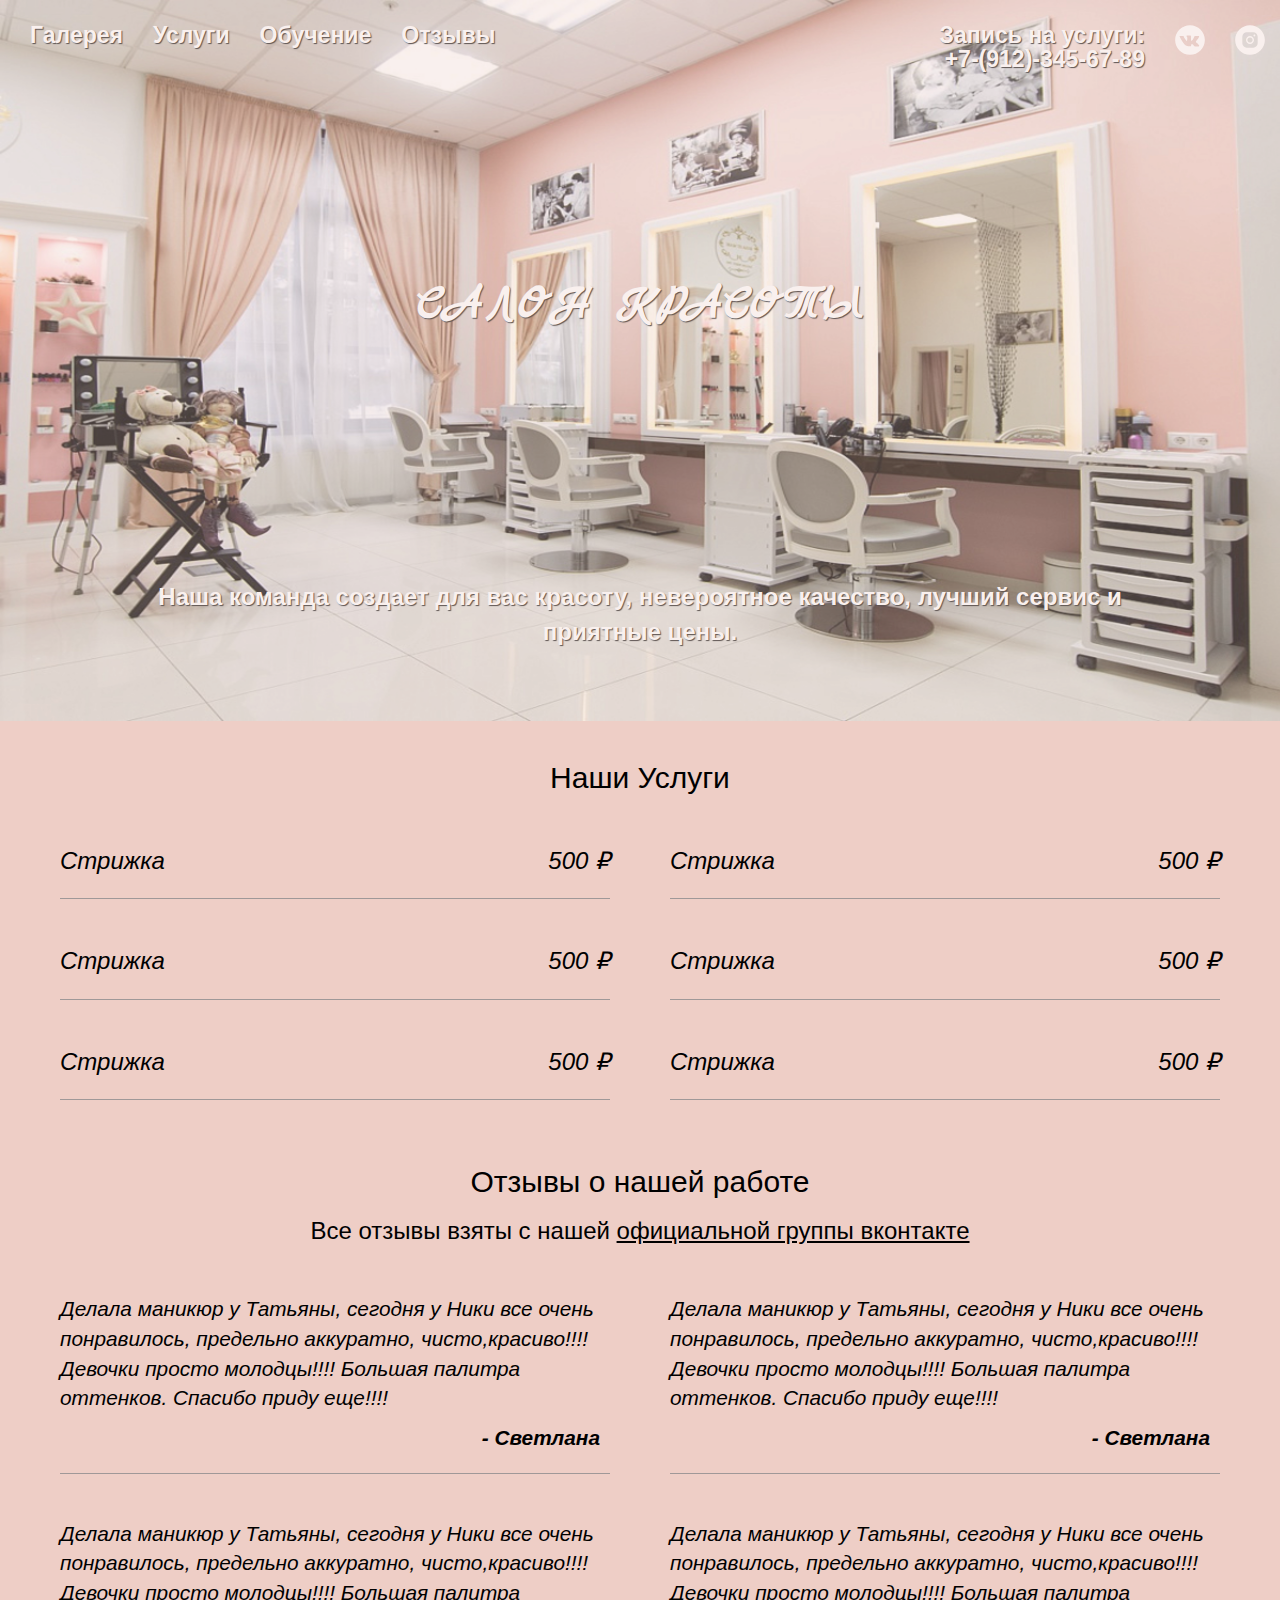
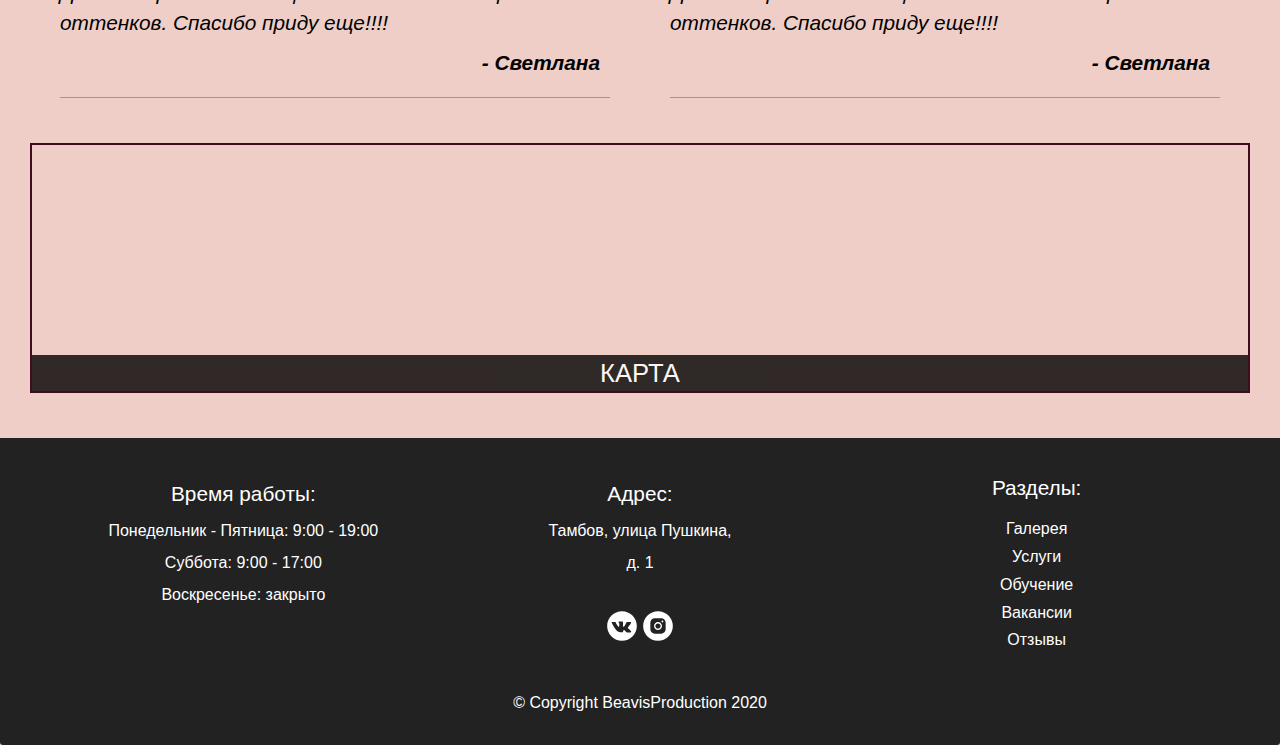
<file: site/index.html>
<!doctype html>
<html lang="rus">
  <head>
    <meta charset="utf-8">
    <meta http-equiv="X-UA-Compatible" content="IE=edge">
    <meta name="viewport" content="width=device-width, initial-scale=1">
    <title>Салон Красоты</title>
    <link rel="stylesheet" href="css/bootstrap.min.css">
    <link rel="stylesheet" href="css/styles.css">
    <link href='https://fonts.googleapis.com/css?family=Oxygen:400,300,700' rel='stylesheet' type='text/css'>
    <link href='https://fonts.googleapis.com/css?family=Lora' rel='stylesheet' type='text/css'>
    <link href="https://fonts.googleapis.com/css2?family=Marck+Script&display=swap" rel="stylesheet">
  </head>
<body>
  <header>
    <nav id="header-nav" class="navbar navbar-default">
      <div class="container1">
    <div class="jumbotron1">
        <div class="navbar-header">


          <button id="navbarToggle" type="button" class="navbar-toggle collapsed" data-toggle="collapse" data-target="#collapsable-nav" aria-expanded="fasle">
            <span class="sr-only">Toggle navigation</span>
            <span class="icon-bar"></span>
            <span class="icon-bar"></span>
            <span class="icon-bar"></span>
          </button>
        </div>
        
        <div id="collapsable-nav" class="collapse navbar-collapse">
<ul id="nav-list" class="nav navbar-nav navbar-left">
            <li>
              <a href="gallery.html" class="visible-xs hidden-sm visible-md visible-lg">
                <span>Галерея</span></a>
            </li>
              <li id="navMenuButton">
              <a href="#menu-categories-title">
                <span>Услуги</span></a>
            </li>

            <li>
              <a href="#testimonials" class="visible-xs visible-sm visible-md visible-lg">
                <span>Обучение</span></a>
            </li>
            <li>
              <a href="#testimonials" class="visible-xs">
                <span>Вакансии</span></a>
            </li>
            <li>
              <a href="#review" class="visible-xs visible-sm visible-md visible-lg">
                <span>Отзывы</span></a>
            </li>
          </ul><!-- #nav-list -->
                  <ul id="nav-list" class="nav navbar-nav navbar-right">
            <li id="phone" class="hidden-xs">
              <a href="tel:+7-(912)-345-67-89">
              <span>Запись на услуги:</span>
              <br>
              <span>+7-(912)-345-67-89</span>
            </a>
            </li>
            <li>
              <a href="https://vk.com/pojiloybeavis" target="_blank" class="hidden-xs">
              <svg class="t-sociallinks__svg" version="1.1" id="Layer_1" xmlns="http://www.w3.org/2000/svg" xmlns:xlink="http://www.w3.org/1999/xlink" x="0px" y="0px" width="30px" height="30px" viewBox="0 0 48 48" enable-background="new 0 0 48 48" xml:space="preserve"><desc>VK</desc><path style="fill:#ffffff;" d="M47.761,24c0,13.121-10.639,23.76-23.76,23.76C10.878,47.76,0.239,37.121,0.239,24c0-13.123,10.639-23.76,23.762-23.76C37.122,0.24,47.761,10.877,47.761,24 M35.259,28.999c-2.621-2.433-2.271-2.041,0.89-6.25c1.923-2.562,2.696-4.126,2.45-4.796c-0.227-0.639-1.64-0.469-1.64-0.469l-4.71,0.029c0,0-0.351-0.048-0.609,0.106c-0.249,0.151-0.414,0.505-0.414,0.505s-0.742,1.982-1.734,3.669c-2.094,3.559-2.935,3.747-3.277,3.524c-0.796-0.516-0.597-2.068-0.597-3.171c0-3.449,0.522-4.887-1.02-5.259c-0.511-0.124-0.887-0.205-2.195-0.219c-1.678-0.016-3.101,0.007-3.904,0.398c-0.536,0.263-0.949,0.847-0.697,0.88c0.31,0.041,1.016,0.192,1.388,0.699c0.484,0.656,0.464,2.131,0.464,2.131s0.282,4.056-0.646,4.561c-0.632,0.347-1.503-0.36-3.37-3.588c-0.958-1.652-1.68-3.481-1.68-3.481s-0.14-0.344-0.392-0.527c-0.299-0.222-0.722-0.298-0.722-0.298l-4.469,0.018c0,0-0.674-0.003-0.919,0.289c-0.219,0.259-0.018,0.752-0.018,0.752s3.499,8.104,7.573,12.23c3.638,3.784,7.764,3.36,7.764,3.36h1.867c0,0,0.566,0.113,0.854-0.189c0.265-0.288,0.256-0.646,0.256-0.646s-0.034-2.512,1.129-2.883c1.15-0.36,2.624,2.429,4.188,3.497c1.182,0.812,2.079,0.633,2.079,0.633l4.181-0.056c0,0,2.186-0.136,1.149-1.858C38.281,32.451,37.763,31.321,35.259,28.999"></path></svg>
            </a>
            </li>
            <li>
              <a href="https://vk.com/pojiloybeavis" target="_blank" class="hidden-xs">
              <svg class="t-sociallinks__svg" version="1.1" id="Layer_1" xmlns="http://www.w3.org/2000/svg" xmlns:xlink="http://www.w3.org/1999/xlink" width="30px" height="30px" viewBox="0 0 30 30" xml:space="preserve"><desc>Instagram</desc><path style="fill:#ffffff;" d="M15,11.014 C12.801,11.014 11.015,12.797 11.015,15 C11.015,17.202 12.802,18.987 15,18.987 C17.199,18.987 18.987,17.202 18.987,15 C18.987,12.797 17.199,11.014 15,11.014 L15,11.014 Z M15,17.606 C13.556,17.606 12.393,16.439 12.393,15 C12.393,13.561 13.556,12.394 15,12.394 C16.429,12.394 17.607,13.561 17.607,15 C17.607,16.439 16.444,17.606 15,17.606 L15,17.606 Z"></path><path style="fill:#ffffff;" d="M19.385,9.556 C18.872,9.556 18.465,9.964 18.465,10.477 C18.465,10.989 18.872,11.396 19.385,11.396 C19.898,11.396 20.306,10.989 20.306,10.477 C20.306,9.964 19.897,9.556 19.385,9.556 L19.385,9.556 Z"></path><path style="fill:#ffffff;" d="M15.002,0.15 C6.798,0.15 0.149,6.797 0.149,15 C0.149,23.201 6.798,29.85 15.002,29.85 C23.201,29.85 29.852,23.202 29.852,15 C29.852,6.797 23.201,0.15 15.002,0.15 L15.002,0.15 Z M22.666,18.265 C22.666,20.688 20.687,22.666 18.25,22.666 L11.75,22.666 C9.312,22.666 7.333,20.687 7.333,18.28 L7.333,11.734 C7.333,9.312 9.311,7.334 11.75,7.334 L18.25,7.334 C20.688,7.334 22.666,9.312 22.666,11.734 L22.666,18.265 L22.666,18.265 Z"></path></svg>
            </a>
            </li>

          </ul>
        </div><!-- .collapse .navbar-collapse -->
          <div class="brand">
            <a href="index.html"><h1>Салон Красоты</h1></a>
                     </div>
            <div class="slogan hidden-xs">Наша команда создает для вас красоту, невероятное качество, лучший сервис и приятные цены.</div>
              <div id="call-btn" class="visible-xs">
    <a class="btn" href="tel:+7-(912)-345-67-89">
    <span class="glyphicon glyphicon-earphone"></span>
    +7-(912)-345-67-89
    </a>
  </div>
          </div>
      </div><!-- .container -->
    
    </nav><!-- #header-nav -->
  </header>

 
  <div id="main-content" class="container">

    <h2 id="menu-categories-title" class="text-center">Наши Услуги</h2>
    
    <section class="row">
      <div class="menu-item-tile col-md-6">
        <div class="row">
              <div class="menu-item-details"><div>Стрижка</div>
              <div>500 ₽</div>
            </div>
            <hr>
          </div>
      </div>

      <div class="menu-item-tile col-md-6">
        <div class="row">
              <div class="menu-item-details"><div>Стрижка</div>
              <div>500 ₽</div>
            </div>
            <hr>
          </div>
      </div>
      <!-- Add after every 2nd menu-item-tile -->
      <div class="clearfix visible-lg-block visible-md-block"></div>

      <div class="menu-item-tile col-md-6">
        <div class="row">
              <div class="menu-item-details"><div>Стрижка</div>
              <div>500 ₽</div>
            </div>
            <hr>
          </div>
      </div>

      <div class="menu-item-tile col-md-6">
        <div class="row">
              <div class="menu-item-details"><div>Стрижка</div>
              <div>500 ₽</div>
            </div>
            <hr>
          </div>
      </div>
      <!-- Add after every 2nd menu-item-tile -->
      <div class="clearfix visible-lg-block visible-md-block"></div>
      <div class="menu-item-tile col-md-6">
        <div class="row">
              <div class="menu-item-details"><div>Стрижка</div>
              <div>500 ₽</div>
            </div>
            <hr>
          </div>
      </div>

      <div class="menu-item-tile col-md-6">
        <div class="row">
              <div class="menu-item-details"><div>Стрижка</div>
              <div>500 ₽</div>
            </div>
            <hr>
          </div>
      </div>
      <!-- Add after every 2nd menu-item-tile -->
      <div class="clearfix visible-lg-block visible-md-block"></div>
    </section>
        <h2 class="text-center" id="review">Отзывы о нашей работе</h2>
        <h3 id="menu-categories-title" class="text-center">Все отзывы взяты с нашей <a href="https://vk.com/pojiloybeavis" class="group-ref">официальной группы вконтакте</a></h3>
    
    <section class="row">
      <div class="menu-item-tile col-md-6">
        <div class="row">
              <div class="review-item"><div>Делала маникюр у Татьяны, сегодня у Ники все очень понравилось, предельно аккуратно, чисто,красиво!!!!Девочки просто молодцы!!!! Большая палитра оттенков. Спасибо приду еще!!!!</div>
              <div class="review-author">- Светлана</div>
            </div>
            <hr>
          </div>
      </div>
      <div class="menu-item-tile col-md-6">
        <div class="row">
              <div class="review-item"><div>Делала маникюр у Татьяны, сегодня у Ники все очень понравилось, предельно аккуратно, чисто,красиво!!!!Девочки просто молодцы!!!! Большая палитра оттенков. Спасибо приду еще!!!!</div>
              <div class="review-author">- Светлана</div>
            </div>
            <hr>
          </div>
      </div>
      <div class="clearfix visible-lg-block visible-md-block"></div>
            <div class="menu-item-tile col-md-6">
        <div class="row">
              <div class="review-item"><div>Делала маникюр у Татьяны, сегодня у Ники все очень понравилось, предельно аккуратно, чисто,красиво!!!!Девочки просто молодцы!!!! Большая палитра оттенков. Спасибо приду еще!!!!</div>
              <div class="review-author">- Светлана</div>
            </div>
            <hr>
          </div>
      </div>
      <div class="menu-item-tile col-md-6">
        <div class="row">
              <div class="review-item"><div>Делала маникюр у Татьяны, сегодня у Ники все очень понравилось, предельно аккуратно, чисто,красиво!!!!Девочки просто молодцы!!!! Большая палитра оттенков. Спасибо приду еще!!!!</div>
              <div class="review-author">- Светлана</div>
            </div>
            <hr>
          </div>
      </div>
      <div class="clearfix visible-lg-block visible-md-block"></div>
    </section>

    <div id="home-tiles" class="row">

      <div>
        <a href="https://goo.gl/maps/ARV4HZa2UsqwsnLf9" target="_blank">
          <div id="map-tile">
            <iframe src="https://www.google.com/maps/embed?pb=!1m14!1m8!1m3!1d19330.646121710717!2d41.444353136523425!3d52.726223503427995!3m2!1i1024!2i768!4f13.1!3m3!1m2!1s0x4139143b9cfe011d%3A0x84dab8189e36a7ff!2z0KLQsNC80LHQvtCyLCDQotCw0LzQsdC-0LLRgdC60LDRjyDQvtCx0Lsu!5e0!3m2!1sru!2sru!4v1590257118045!5m2!1sru!2sru" width=100% height="450" frameborder="0" style="border:0;" allowfullscreen="" aria-hidden="false" tabindex="0"></iframe>
            <span>карта</span>
          </div>
        </a>
      </div>
    </div><!-- End of #home-tiles -->
  </div><!-- End of #main-content -->

  <footer class="panel-footer">
    <div class="container">
      <div class="row">
        <section id="hours" class="col-sm-4">
          <span>Время работы:</span><br>
          Понедельник - Пятница: 9:00 - 19:00<br>
          Суббота: 9:00 - 17:00<br>
          Воскресенье: закрыто
          <hr class="visible-xs">
        </section>
        <section id="address" class="col-sm-4">
          <span>Адрес:</span><br>
          Тамбов, улица Пушкина,
          <br>
          д. 1
          <br>
          <br>
          <span><a href="https://vk.com/pojiloybeavis" target="_blank" class="hidden-xs">
              <svg class="t-sociallinks__svg" version="1.1" id="Layer_1" xmlns="http://www.w3.org/2000/svg" xmlns:xlink="http://www.w3.org/1999/xlink" x="0px" y="0px" width="30px" height="30px" viewBox="0 0 48 48" enable-background="new 0 0 48 48" xml:space="preserve"><desc>VK</desc><path style="fill:#ffffff;" d="M47.761,24c0,13.121-10.639,23.76-23.76,23.76C10.878,47.76,0.239,37.121,0.239,24c0-13.123,10.639-23.76,23.762-23.76C37.122,0.24,47.761,10.877,47.761,24 M35.259,28.999c-2.621-2.433-2.271-2.041,0.89-6.25c1.923-2.562,2.696-4.126,2.45-4.796c-0.227-0.639-1.64-0.469-1.64-0.469l-4.71,0.029c0,0-0.351-0.048-0.609,0.106c-0.249,0.151-0.414,0.505-0.414,0.505s-0.742,1.982-1.734,3.669c-2.094,3.559-2.935,3.747-3.277,3.524c-0.796-0.516-0.597-2.068-0.597-3.171c0-3.449,0.522-4.887-1.02-5.259c-0.511-0.124-0.887-0.205-2.195-0.219c-1.678-0.016-3.101,0.007-3.904,0.398c-0.536,0.263-0.949,0.847-0.697,0.88c0.31,0.041,1.016,0.192,1.388,0.699c0.484,0.656,0.464,2.131,0.464,2.131s0.282,4.056-0.646,4.561c-0.632,0.347-1.503-0.36-3.37-3.588c-0.958-1.652-1.68-3.481-1.68-3.481s-0.14-0.344-0.392-0.527c-0.299-0.222-0.722-0.298-0.722-0.298l-4.469,0.018c0,0-0.674-0.003-0.919,0.289c-0.219,0.259-0.018,0.752-0.018,0.752s3.499,8.104,7.573,12.23c3.638,3.784,7.764,3.36,7.764,3.36h1.867c0,0,0.566,0.113,0.854-0.189c0.265-0.288,0.256-0.646,0.256-0.646s-0.034-2.512,1.129-2.883c1.15-0.36,2.624,2.429,4.188,3.497c1.182,0.812,2.079,0.633,2.079,0.633l4.181-0.056c0,0,2.186-0.136,1.149-1.858C38.281,32.451,37.763,31.321,35.259,28.999"></path></svg>
            </a></span>
            <span><a href="https://vk.com/pojiloybeavis" target="_blank" class="hidden-xs">
              <svg class="t-sociallinks__svg" version="1.1" id="Layer_1" xmlns="http://www.w3.org/2000/svg" xmlns:xlink="http://www.w3.org/1999/xlink" width="30px" height="30px" viewBox="0 0 30 30" xml:space="preserve"><desc>Instagram</desc><path style="fill:#ffffff;" d="M15,11.014 C12.801,11.014 11.015,12.797 11.015,15 C11.015,17.202 12.802,18.987 15,18.987 C17.199,18.987 18.987,17.202 18.987,15 C18.987,12.797 17.199,11.014 15,11.014 L15,11.014 Z M15,17.606 C13.556,17.606 12.393,16.439 12.393,15 C12.393,13.561 13.556,12.394 15,12.394 C16.429,12.394 17.607,13.561 17.607,15 C17.607,16.439 16.444,17.606 15,17.606 L15,17.606 Z"></path><path style="fill:#ffffff;" d="M19.385,9.556 C18.872,9.556 18.465,9.964 18.465,10.477 C18.465,10.989 18.872,11.396 19.385,11.396 C19.898,11.396 20.306,10.989 20.306,10.477 C20.306,9.964 19.897,9.556 19.385,9.556 L19.385,9.556 Z"></path><path style="fill:#ffffff;" d="M15.002,0.15 C6.798,0.15 0.149,6.797 0.149,15 C0.149,23.201 6.798,29.85 15.002,29.85 C23.201,29.85 29.852,23.202 29.852,15 C29.852,6.797 23.201,0.15 15.002,0.15 L15.002,0.15 Z M22.666,18.265 C22.666,20.688 20.687,22.666 18.25,22.666 L11.75,22.666 C9.312,22.666 7.333,20.687 7.333,18.28 L7.333,11.734 C7.333,9.312 9.311,7.334 11.75,7.334 L18.25,7.334 C20.688,7.334 22.666,9.312 22.666,11.734 L22.666,18.265 L22.666,18.265 Z"></path></svg>
            </a></span>
          <hr class="visible-xs">
        </section>
        <section id="testimonials" class="col-sm-4">
          <div class="footer-nav-head">Разделы:</div>
          <a href="gallery.html">
          <div class="footer-nav">Галерея</div></a>
          <a href="#menu-categories-title">
          <div class="footer-nav">Услуги</div></a>
          <a href="#testimonials">
          <div class="footer-nav">Обучение</div></a>
          <a href="#testimonials">
          <div class="footer-nav">Вакансии</div></a>
          <a href="#review">
          <div class="footer-nav">Отзывы</div></a>
          </section>
      </div>
      <div class="text-center">&copy; Copyright BeavisProduction 2020</div>
    </div>
  </footer>

  <!-- jQuery (Bootstrap JS plugins depend on it) -->
  <script src="js/jquery-2.1.4.min.js"></script>
  <script src="js/bootstrap.min.js"></script>
  <script src="js/script.js"></script>
</body>
</html>
</file>
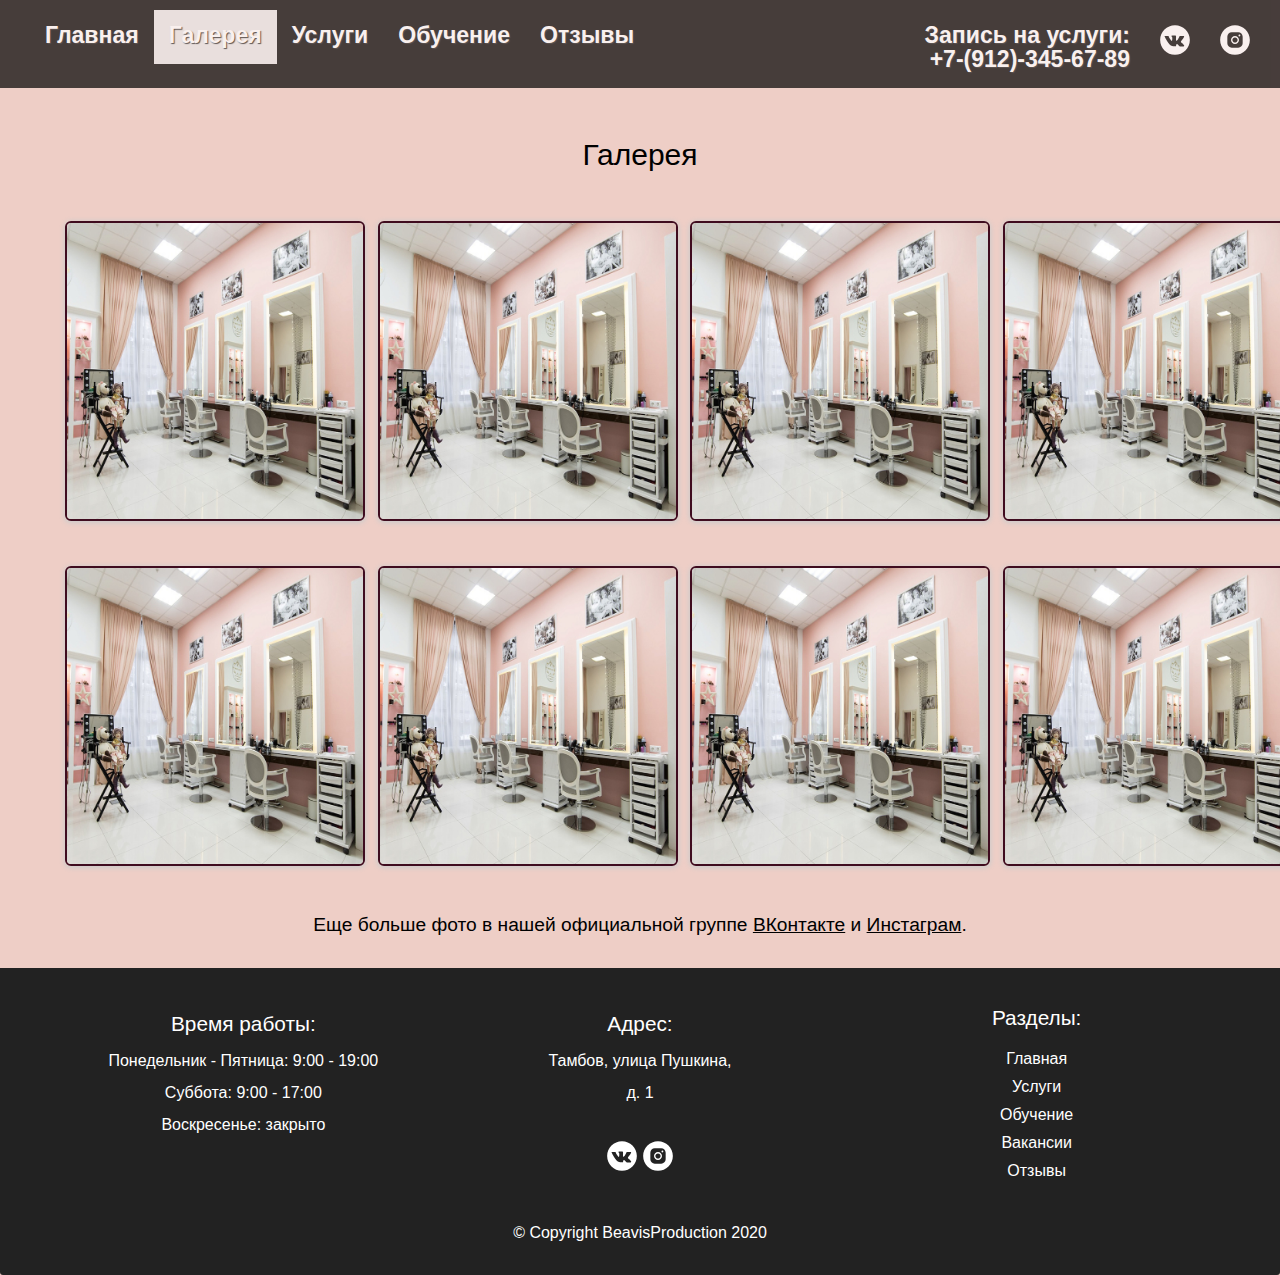
<file: site/gallery.html>
<!doctype html>
<html lang="rus">
  <head>
    <meta charset="utf-8">
    <meta http-equiv="X-UA-Compatible" content="IE=edge">
    <meta name="viewport" content="width=device-width, initial-scale=1">
    <title>Салон Красоты - Галерея</title>
    <link rel="stylesheet" href="css/bootstrap.min.css">
    <link rel="stylesheet" href="css/styles.css">
    <link href='https://fonts.googleapis.com/css?family=Oxygen:400,300,700' rel='stylesheet' type='text/css'>
    <link href='https://fonts.googleapis.com/css?family=Lora' rel='stylesheet' type='text/css'>
    <link href="https://fonts.googleapis.com/css2?family=Lobster&display=swap" rel="stylesheet">
  </head>
<body>
  <header>
    <nav id="header-nav" class="navbar navbar-default">
      <div class="container">
            <div class="navbar-header">


          <button id="navbarToggle" type="button" class="navbar-toggle collapsed" data-toggle="collapse" data-target="#collapsable-nav" aria-expanded="fasle">
            <span class="sr-only">Toggle navigation</span>
            <span class="icon-bar"></span>
            <span class="icon-bar"></span>
            <span class="icon-bar"></span>
          </button>
        </div>
        
        <div id="collapsable-nav" class="collapse navbar-collapse">
<ul id="nav-list" class="nav navbar-nav navbar-left">
            <li>
              <a href="index.html" class="visible-xs visible-s visible-md visible-lg">
                <span>Главная</span></a>
            </li>
            <li class="active">
              <a href="gallery.html" class="visible-xs visible-s visible-md visible-lg">
                <span>Галерея</span></a>
            </li>
            <li id="navMenuButton">
              <a href="index.html #menu-categories-title">
                <span>Услуги</span></a>
            </li>

            <li>
              <a href="#testimonials" class="visible-xs visible-s visible-md visible-lg">
                <span>Обучение</span></a>
            </li>
            <li>
              <a href="#testimonials" class="visible-xs">
                <span>Вакансии</span></a>
            </li>
            <li>
              <a href="index.html #review" class="visible-xs visible-s visible-md visible-lg">
                <span>Отзывы</span></a>
            </li>
          </ul><!-- #nav-list -->
                  <ul id="nav-list" class="nav navbar-nav navbar-right">
            <li id="phone" class="hidden-xs">
              <a href="tel:+7-(912)-345-67-89">
              <span>Запись на услуги:</span>
              <br>
              <span>+7-(912)-345-67-89</span>
            </a>
            </li>
            <li>
              <a href="https://vk.com/pojiloybeavis" target="_blank" class="hidden-xs">
              <svg class="t-sociallinks__svg" version="1.1" id="Layer_1" xmlns="http://www.w3.org/2000/svg" xmlns:xlink="http://www.w3.org/1999/xlink" x="0px" y="0px" width="30px" height="30px" viewBox="0 0 48 48" enable-background="new 0 0 48 48" xml:space="preserve"><desc>VK</desc><path style="fill:#ffffff;" d="M47.761,24c0,13.121-10.639,23.76-23.76,23.76C10.878,47.76,0.239,37.121,0.239,24c0-13.123,10.639-23.76,23.762-23.76C37.122,0.24,47.761,10.877,47.761,24 M35.259,28.999c-2.621-2.433-2.271-2.041,0.89-6.25c1.923-2.562,2.696-4.126,2.45-4.796c-0.227-0.639-1.64-0.469-1.64-0.469l-4.71,0.029c0,0-0.351-0.048-0.609,0.106c-0.249,0.151-0.414,0.505-0.414,0.505s-0.742,1.982-1.734,3.669c-2.094,3.559-2.935,3.747-3.277,3.524c-0.796-0.516-0.597-2.068-0.597-3.171c0-3.449,0.522-4.887-1.02-5.259c-0.511-0.124-0.887-0.205-2.195-0.219c-1.678-0.016-3.101,0.007-3.904,0.398c-0.536,0.263-0.949,0.847-0.697,0.88c0.31,0.041,1.016,0.192,1.388,0.699c0.484,0.656,0.464,2.131,0.464,2.131s0.282,4.056-0.646,4.561c-0.632,0.347-1.503-0.36-3.37-3.588c-0.958-1.652-1.68-3.481-1.68-3.481s-0.14-0.344-0.392-0.527c-0.299-0.222-0.722-0.298-0.722-0.298l-4.469,0.018c0,0-0.674-0.003-0.919,0.289c-0.219,0.259-0.018,0.752-0.018,0.752s3.499,8.104,7.573,12.23c3.638,3.784,7.764,3.36,7.764,3.36h1.867c0,0,0.566,0.113,0.854-0.189c0.265-0.288,0.256-0.646,0.256-0.646s-0.034-2.512,1.129-2.883c1.15-0.36,2.624,2.429,4.188,3.497c1.182,0.812,2.079,0.633,2.079,0.633l4.181-0.056c0,0,2.186-0.136,1.149-1.858C38.281,32.451,37.763,31.321,35.259,28.999"></path></svg>
            </a>
            </li>
            <li>
              <a href="https://vk.com/pojiloybeavis" target="_blank" class="hidden-xs">
              <svg class="t-sociallinks__svg" version="1.1" id="Layer_1" xmlns="http://www.w3.org/2000/svg" xmlns:xlink="http://www.w3.org/1999/xlink" width="30px" height="30px" viewBox="0 0 30 30" xml:space="preserve"><desc>Instagram</desc><path style="fill:#ffffff;" d="M15,11.014 C12.801,11.014 11.015,12.797 11.015,15 C11.015,17.202 12.802,18.987 15,18.987 C17.199,18.987 18.987,17.202 18.987,15 C18.987,12.797 17.199,11.014 15,11.014 L15,11.014 Z M15,17.606 C13.556,17.606 12.393,16.439 12.393,15 C12.393,13.561 13.556,12.394 15,12.394 C16.429,12.394 17.607,13.561 17.607,15 C17.607,16.439 16.444,17.606 15,17.606 L15,17.606 Z"></path><path style="fill:#ffffff;" d="M19.385,9.556 C18.872,9.556 18.465,9.964 18.465,10.477 C18.465,10.989 18.872,11.396 19.385,11.396 C19.898,11.396 20.306,10.989 20.306,10.477 C20.306,9.964 19.897,9.556 19.385,9.556 L19.385,9.556 Z"></path><path style="fill:#ffffff;" d="M15.002,0.15 C6.798,0.15 0.149,6.797 0.149,15 C0.149,23.201 6.798,29.85 15.002,29.85 C23.201,29.85 29.852,23.202 29.852,15 C29.852,6.797 23.201,0.15 15.002,0.15 L15.002,0.15 Z M22.666,18.265 C22.666,20.688 20.687,22.666 18.25,22.666 L11.75,22.666 C9.312,22.666 7.333,20.687 7.333,18.28 L7.333,11.734 C7.333,9.312 9.311,7.334 11.75,7.334 L18.25,7.334 C20.688,7.334 22.666,9.312 22.666,11.734 L22.666,18.265 L22.666,18.265 Z"></path></svg>
            </a>
            </li>

          </ul>
        </div><!-- .collapse .navbar-collapse -->
          
          
      </div><!-- .container -->
    </nav><!-- #header-nav -->
  </header>

  <h2 id="menu-categories-title" class="text-center gallery-head">Галерея</h2>
      <section class="row">
      <div class="menu-item-tile col-md-3 col-s-6 cols-xs-12">
        <div class="row">
         <img width="300" height="300" src="images/jumbotron_7683.jpg" class="gallery_img">
        </div>
      </div>

      <div class="menu-item-tile col-md-3 col-s-6 cols-xs-12">
        <div class="row">
          <img width="300" height="300" src="images/jumbotron_7683.jpg" class="gallery_img">
          </div>
      </div>

            <div class="menu-item-tile col-md-3 col-s-6 cols-xs-12">
        <div class="row">
          <img width="300" height="300" src="images/jumbotron_7683.jpg" class="gallery_img">
          </div>
      </div>

      <div class="menu-item-tile col-md-3 col-s-6 cols-xs-12">
        <div class="row">
          <img width="300" height="300" src="images/jumbotron_7683.jpg" class="gallery_img">
          </div>
      </div>

      <div class="menu-item-tile col-md-3 col-s-6 cols-xs-12">
        <div class="row">
         <a><img width="300" height="300" src="images/jumbotron_7683.jpg" class="gallery_img">
         </a>
          </div>
      </div>

      <div class="menu-item-tile col-md-3 col-s-6 cols-xs-12">
        <div class="row">
          <img width="300" height="300" src="images/jumbotron_7683.jpg" class="gallery_img">
          </div>
      </div>

     <div class="menu-item-tile col-md-3 col-s-6 cols-xs-12">
        <div class="row">
          <img width="300" height="300" src="images/jumbotron_7683.jpg" class="gallery_img">
          </div>
      </div>

      <div class="menu-item-tile col-md-3 col-s-6 cols-xs-12">
        <div class="row">
          <img width="300" height="300" src="images/jumbotron_7683.jpg" class="gallery_img">
          </div>
      </div>
    </section>
    <div class="text-center more-photo">Еще больше фото в нашей официальной группе <a href="https://vk.com/pojiloybeavis" target="_blank" class="group-ref">ВКонтакте</a> и <a href="https://vk.com/pojiloybeavis" target="_blank" class="group-ref">Инстаграм</a>.</div>
  <footer class="panel-footer">
    <div class="container">
      <div class="row">
        <section id="hours" class="col-sm-4">
          <span>Время работы:</span><br>
          Понедельник - Пятница: 9:00 - 19:00<br>
          Суббота: 9:00 - 17:00<br>
          Воскресенье: закрыто
          <hr class="visible-xs">
        </section>
        <section id="address" class="col-sm-4">
          <span>Адрес:</span><br>
          Тамбов, улица Пушкина,
          <br>
          д. 1
          <br>
          <br>
          <span><a href="https://vk.com/pojiloybeavis" target="_blank" class="hidden-xs">
              <svg class="t-sociallinks__svg" version="1.1" id="Layer_1" xmlns="http://www.w3.org/2000/svg" xmlns:xlink="http://www.w3.org/1999/xlink" x="0px" y="0px" width="30px" height="30px" viewBox="0 0 48 48" enable-background="new 0 0 48 48" xml:space="preserve"><desc>VK</desc><path style="fill:#ffffff;" d="M47.761,24c0,13.121-10.639,23.76-23.76,23.76C10.878,47.76,0.239,37.121,0.239,24c0-13.123,10.639-23.76,23.762-23.76C37.122,0.24,47.761,10.877,47.761,24 M35.259,28.999c-2.621-2.433-2.271-2.041,0.89-6.25c1.923-2.562,2.696-4.126,2.45-4.796c-0.227-0.639-1.64-0.469-1.64-0.469l-4.71,0.029c0,0-0.351-0.048-0.609,0.106c-0.249,0.151-0.414,0.505-0.414,0.505s-0.742,1.982-1.734,3.669c-2.094,3.559-2.935,3.747-3.277,3.524c-0.796-0.516-0.597-2.068-0.597-3.171c0-3.449,0.522-4.887-1.02-5.259c-0.511-0.124-0.887-0.205-2.195-0.219c-1.678-0.016-3.101,0.007-3.904,0.398c-0.536,0.263-0.949,0.847-0.697,0.88c0.31,0.041,1.016,0.192,1.388,0.699c0.484,0.656,0.464,2.131,0.464,2.131s0.282,4.056-0.646,4.561c-0.632,0.347-1.503-0.36-3.37-3.588c-0.958-1.652-1.68-3.481-1.68-3.481s-0.14-0.344-0.392-0.527c-0.299-0.222-0.722-0.298-0.722-0.298l-4.469,0.018c0,0-0.674-0.003-0.919,0.289c-0.219,0.259-0.018,0.752-0.018,0.752s3.499,8.104,7.573,12.23c3.638,3.784,7.764,3.36,7.764,3.36h1.867c0,0,0.566,0.113,0.854-0.189c0.265-0.288,0.256-0.646,0.256-0.646s-0.034-2.512,1.129-2.883c1.15-0.36,2.624,2.429,4.188,3.497c1.182,0.812,2.079,0.633,2.079,0.633l4.181-0.056c0,0,2.186-0.136,1.149-1.858C38.281,32.451,37.763,31.321,35.259,28.999"></path></svg>
            </a></span>
            <span><a href="https://vk.com/pojiloybeavis" target="_blank" class="hidden-xs">
              <svg class="t-sociallinks__svg" version="1.1" id="Layer_1" xmlns="http://www.w3.org/2000/svg" xmlns:xlink="http://www.w3.org/1999/xlink" width="30px" height="30px" viewBox="0 0 30 30" xml:space="preserve"><desc>Instagram</desc><path style="fill:#ffffff;" d="M15,11.014 C12.801,11.014 11.015,12.797 11.015,15 C11.015,17.202 12.802,18.987 15,18.987 C17.199,18.987 18.987,17.202 18.987,15 C18.987,12.797 17.199,11.014 15,11.014 L15,11.014 Z M15,17.606 C13.556,17.606 12.393,16.439 12.393,15 C12.393,13.561 13.556,12.394 15,12.394 C16.429,12.394 17.607,13.561 17.607,15 C17.607,16.439 16.444,17.606 15,17.606 L15,17.606 Z"></path><path style="fill:#ffffff;" d="M19.385,9.556 C18.872,9.556 18.465,9.964 18.465,10.477 C18.465,10.989 18.872,11.396 19.385,11.396 C19.898,11.396 20.306,10.989 20.306,10.477 C20.306,9.964 19.897,9.556 19.385,9.556 L19.385,9.556 Z"></path><path style="fill:#ffffff;" d="M15.002,0.15 C6.798,0.15 0.149,6.797 0.149,15 C0.149,23.201 6.798,29.85 15.002,29.85 C23.201,29.85 29.852,23.202 29.852,15 C29.852,6.797 23.201,0.15 15.002,0.15 L15.002,0.15 Z M22.666,18.265 C22.666,20.688 20.687,22.666 18.25,22.666 L11.75,22.666 C9.312,22.666 7.333,20.687 7.333,18.28 L7.333,11.734 C7.333,9.312 9.311,7.334 11.75,7.334 L18.25,7.334 C20.688,7.334 22.666,9.312 22.666,11.734 L22.666,18.265 L22.666,18.265 Z"></path></svg>
            </a></span>
          <hr class="visible-xs">
        </section>
        <section id="testimonials" class="col-sm-4">
          <div class="footer-nav-head">Разделы:</div>
          <a href="index.html">
          <div class="footer-nav active">Главная</div></a>
          <a href="index.html #menu-categories-title">
          <div class="footer-nav">Услуги</div></a>
          <a href="#testimonials">
          <div class="footer-nav">Обучение</div></a>
          <a href="#testimonials">
          <div class="footer-nav">Вакансии</div></a>
          <a href="index.html #review">
          <div class="footer-nav">Отзывы</div></a>
          </section>
      </div>
      <div class="text-center">&copy; Copyright BeavisProduction 2020</div>
    </div>
  </footer>
  <script src="js/jquery-2.1.4.min.js"></script>
  <script src="js/bootstrap.min.js"></script>
  <script src="js/script.js"></script>
  </body>
  </html>
</file>
<file: site/css/styles.css>
body {
  font-size: 16px;
  color: #000;
  background-color: #eecec6;
  font-family: 'arial', sans-serif;
}

/** HEADER **/
#header-nav {
  background-color: #000;
  border-radius: 0;
  border: 0;
  opacity: .7;
}
.container {
	margin-left: 0;
	margin-right: 0;
	width: 100%;
}
.navbar-brand {
  padding-top: 25px;
}
h1 { /* Restaurant name */
  font-family: 'Marck Script', cursive;
  color: #fff;
  font-size: 3em;
  text-transform: uppercase;
  font-weight: bold;
  text-shadow: 1px 1px 1px #222;
  margin-top: 0;
  margin-bottom: 0;
  line-height: .75;
  text-align: center;
  margin-left: auto;
  margin-right: auto;
  position: absolute;
  top: 40%;
  right:10%;
  left:10%;
}
.slogan {
  font-family: 'arial', sans-serif;
  color: #fff;
  text-align: center;
  position: absolute;
  bottom: 10%;
  left:10%;
  right: 10%;
  font-size: 1.5em;
  font-weight: bold;
  text-shadow: 1px 1px 1px #222;
}
.brand a:hover, .brand a:focus {
  text-decoration: none;
}

#nav-list {
  margin-top: 10px;
}
#nav-list a {
  color: #fff;
  font-weight: bold;
  text-shadow: 1px 1px 1px #222;
  text-align: center;
  font-size: 0.8em;
}
#nav-list a:hover {
  background: #E7E7E7;
}
#nav-list a span {
  font-size: 1.8em;
}

#phone {
  margin-top: 0px;
}
#phone a { /* Phone number */
  text-align: right;
  }


.navbar-header button.navbar-toggle, .navbar-header .icon-bar {
  border: 1px solid #000;
}
.navbar-header button.navbar-toggle {
    margin-top: 15px;
}
.container1 {
	margin-right: 0px;
	margin-left: 0px;
	width:100%;
	border-radius: 0;	
	position: relative;
}
/* END HEADER */

/* FOOTER */
.panel-footer {
  margin-top: 30px;
  padding-top: 35px;
  padding-bottom: 30px;
  background-color: #222;
  border-top: 0;
  color: #fff;
  text-align: center;
}
.panel-footer div.row {
  margin-bottom: 35px;
}
#hours, #address {
  line-height: 2;
}
#hours > span, #address > span {
  font-size: 1.3em;
}
#address p {
  color: #000;
  font-size: .8em;
  line-height: 1.8;
}
#testimonials p:nth-child(2) {
  margin-top: 25px;
}
.footer-nav-head {
	font-size: 1.3em;
	margin-bottom: 15px;
}
.footer-nav {
	margin-top: 5px;
	margin-bottom: 5px;
	color: #fff;
}
a:hover .footer-nav{
	text-decoration: underline;
	color: #fff;
	
}

/* END FOOTER */



/* HOME PAGE */


#menu-tile, #specials-tile, #map-tile {
  height: 250px;
  width: 100%;
  margin-bottom: 15px;
  position: relative;
  border: 2px solid #3F0C1F;
  overflow: hidden;
}
#menu-tile:hover, #specials-tile:hover, #map-tile:hover {
  box-shadow: 0 1px 5px 1px #cccccc;
}

#menu-tile span, #specials-tile span, #map-tile span {
  position: absolute;
  bottom: 0;
  right: 0;
  width: 100%;
  text-align: center;
  font-size: 1.6em;
  text-transform: uppercase;
  background-color: #000;
  color: #fff;
  opacity: .8;
}
.gallery_img {
	margin-left: 20px;
	margin-right: 20px;
	margin-bottom: 20px;
	border: 2px solid #3F0C1F;
	box-shadow: 0 1px 5px 1px #cccccc;
	border-radius: 6px;
}
/* END HOME PAGE */

/* MENU CATEGORIES PAGE */
.category-tile { 
  position: relative;
  border: 2px solid #3F0C1F;
  overflow: hidden;
  width: 200px;
  height: 200px;
  margin: 0 auto 15px;
}
.gallery-head {
	margin-bottom: 20px;
	margin-top: 50px;
}
.review-item {
	font-style: italic;
	font-size: 1.3em;
}
h3 a:hover {
	text-decoration: underline;
	color: #000;

}
.group-ref {
	color: #000;
	text-decoration: underline;
}
.review-author {
	text-align: right;
	font-weight: bold;
	margin-top: 10px;
	padding-right: 10px;
}
.category-tile span {
  position: absolute;
  bottom: 0;
  left: 0;
  width: 100%;
  text-align: center;
  font-size: 1.2em;
  text-transform: uppercase;
  background-color: #000;
  color: #fff;
  opacity: .8;
}
.category-tile:hover {
  box-shadow: 0 1px 5px 1px #cccccc;
}

#menu-categories-title + div {
  margin-bottom: 50px;
}
#menu-categories-title {
  margin-bottom: 50px;
}
.more-photo {
	font-size: 1.2em;
}
/* END MENU CATEGORIES PAGE */

/* SINGLE CATEGORY PAGE */
.menu-item-tile {
  margin-bottom: 25px;
}
.menu-item-tile hr {
  width: 100%;
}
.menu-item-tile .menu-item-price {
  font-size: 1.1em;
  text-align: right;
  margin-top: -15px;
  margin-right: -15px;
}
.menu-item-tile .menu-item-price span {
  font-size: .6em;
  margin-bottom: 30px;
}
.menu-item-tile h2{
  margin-bottom: 30px;
}
.menu-item-photo {
  position: relative;
  border: 2px solid #3F0C1F; 
  overflow: hidden;
  padding: 0;
  margin-right: -15px;
  margin-left: auto;
  margin-bottom: 20px;
  max-width: 250px;
}
.menu-item-photo div {
  position: absolute;
  bottom: 0;
  right: 0;
  width: 80px;
  background-color: #557c3e;
  text-align: center;
}
.menu-item-tile hr {
    border-top: 1px solid #9f9898;
}
.menu-item-description {
  padding-right: 30px;
}
h3.menu-item-title {
  margin: 0 0 10px;
}
.menu-item-details {
  position: relative;
  font-size: 1.5em;
  font-style: italic;
  display: flex;
  -webkit-box-pack: justify;
  justify-content: space-between;
  -webkit-box-align: start;
  align-items: flex-start;
}
.row {
  padding-left: 30px;
  padding-right: 30px;
}
/* END SINGLE CATEGORY PAGE */


/********** Large devices only **********/
@media (min-width: 1200px) {
  .container1 .jumbotron1 {
    background: url('../images/jumbotron_12003.jpg') no-repeat;
    background-size: cover;
    height: 721px;
  }
}

/********** Medium devices only **********/
@media (min-width: 991px) and (max-width: 1199px) {
  /* Header */

  /* End Header */

  /* Home Page */
  .container1 .jumbotron1 {
    background: url('../images/jumbotron_9923.jpg') no-repeat;
    background-size: cover;
    height: 721px;
  }
  /* End Home Page */
}

/********** Small devices only **********/
@media (min-width: 768px) and (max-width: 991px) {
  /* Home Page */
  .container1 .jumbotron1 {
    background: url('../images/jumbotron_9923.jpg') no-repeat;
    background-size: cover;
    height: 721px;
  }
  /* End Home Page */
}

/********** Extra small devices only **********/
@media (max-width: 767px) {
  /* Header */
    .container1 .jumbotron1 {
    background: url('../images/jumbotron_7683.jpg') no-repeat;
    background-size: cover;
    height: 432px;
  }
  .navbar-brand {
    padding-top: 10px;
    height: 80px;

   }
  .brand h1 { /* Restaurant name */
    padding-top: 10px;
    font-size: 5vw; /* 1vw = 1% of viewport width */
    top:2%;
  }

  #collapsable-nav a { /* Collapsed nav menu text */
    font-size: 1.2em;
  }
  #collapsable-nav a span { /* Collapsed nav menu glyph */
    font-size: 1em;
    margin-right: 5px;
  }

  #call-btn > a {
    font-size: 1.5em;
    display: block;
    padding: 10px;
    position: absolute;
    bottom: 5%;
    right: 5%;
    left: 5%;
    border: 2px solid #fff;
    background-color: #eecec6;
    color: #000;
  }
  /* End Header */

  /* Footer */
  .panel-footer section {
    margin-bottom: 30px;
    text-align: center;
    color: #fff;
  }
  .panel-footer section:nth-child(3) {
    margin-bottom: 0; /* margin already exists on the whole row */
  }
  .panel-footer section hr {
    width: 50%;
  }
  /* End Footer */

  /* Home Page */
  .container1 .jumbotron1 {
        padding: 0;
  }
  #menu-tile, #specials-tile {
    width: 360px;
    margin: 0 auto 15px;
  }

  .menu-item-photo {
    margin-right: auto;
  }
  .menu-item-tile .menu-item-price {
    text-align: center;
  }
  .menu-item-description {
    text-align: center;;
  }
}



/********** Super extra small devices Only :-) (e.g., iPhone 4) **********/
@media (max-width: 479px) {
  /* Header */
  .brand h1 { /* Restaurant name */
    padding-top: 5px;
    font-size: 6vw;
  }
  /* End Header */
  
  /* Home page */
  #menu-tile, #specials-tile {
    width: 280px;
    margin: 0 auto 15px;
  }

  .col-xxs-12 {
    position: relative;
    min-height: 1px;
    padding-right: 15px;
    padding-left: 15px;
    float: left;
    width: 100%;
  }
}
</file>
